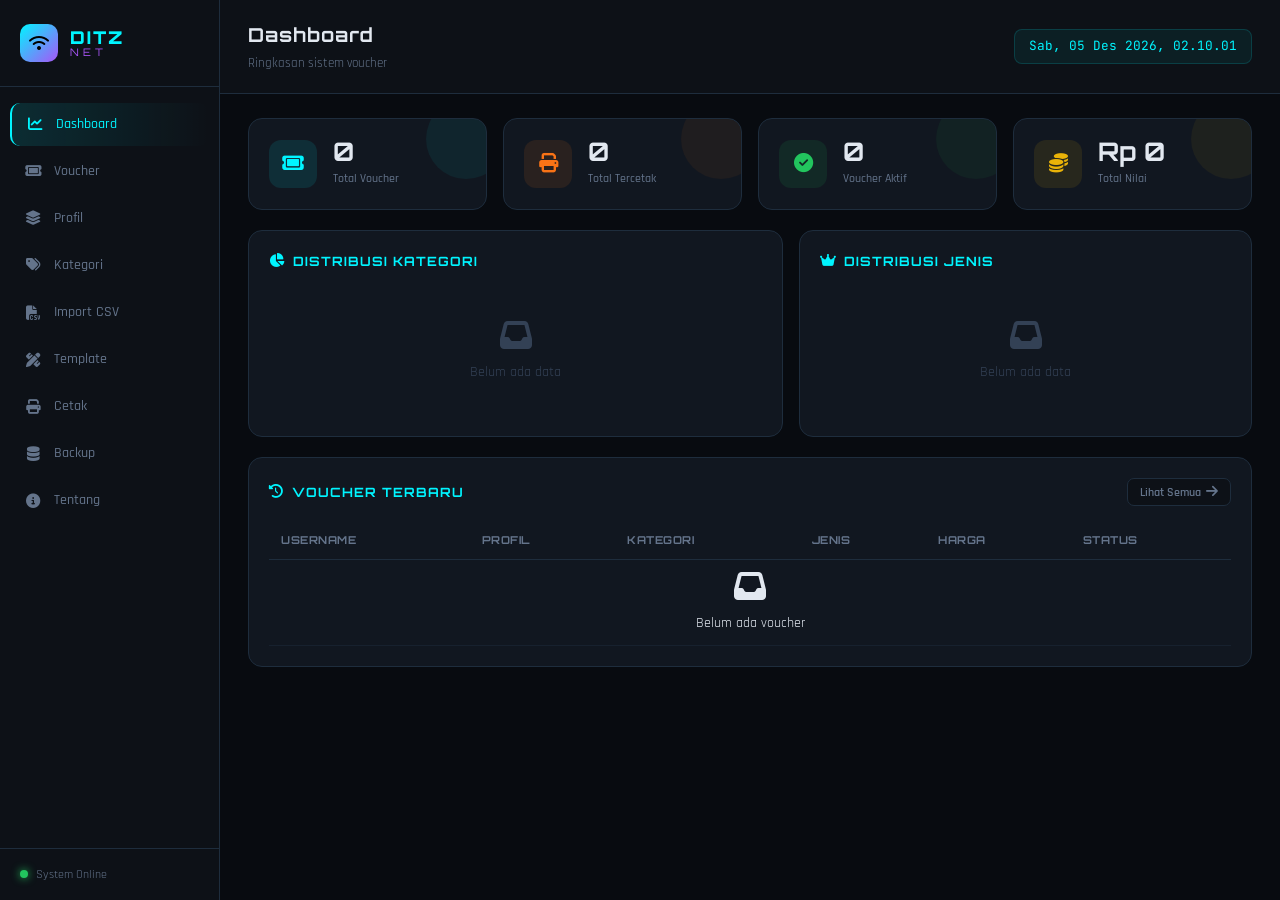
<file: index.html>
<!DOCTYPE html>
<html lang="id">
<head>
  <meta charset="UTF-8" />
  <meta name="viewport" content="width=device-width, initial-scale=1.0"/>
  <title>DITZ NET — Voucher Management</title>
  <link rel="stylesheet" href="https://cdnjs.cloudflare.com/ajax/libs/font-awesome/6.5.0/css/all.min.css"/>
  <link href="https://fonts.googleapis.com/css2?family=Orbitron:wght@400;700;900&family=Rajdhani:wght@300;400;500;600;700&family=JetBrains+Mono:wght@300;400;700&display=swap" rel="stylesheet"/>
  <link rel="stylesheet" href="css/style.css"/>
</head>
<body>

<!-- SIDEBAR (Desktop) -->
<aside class="sidebar" id="sidebar">
  <div class="sidebar-logo">
    <div class="logo-mark"><i class="fa-solid fa-wifi"></i></div>
    <div class="logo-text">
      <span class="logo-main">DITZ</span>
      <span class="logo-sub">NET</span>
    </div>
  </div>
  <nav class="sidebar-nav">
    <a class="nav-item active" data-page="dashboard" onclick="navigate('dashboard')">
      <i class="fa-solid fa-chart-line"></i><span>Dashboard</span>
    </a>
    <a class="nav-item" data-page="vouchers" onclick="navigate('vouchers')">
      <i class="fa-solid fa-ticket"></i><span>Voucher</span>
    </a>
    <a class="nav-item" data-page="profiles" onclick="navigate('profiles')">
      <i class="fa-solid fa-layer-group"></i><span>Profil</span>
    </a>
    <a class="nav-item" data-page="categories" onclick="navigate('categories')">
      <i class="fa-solid fa-tags"></i><span>Kategori</span>
    </a>
    <a class="nav-item" data-page="import" onclick="navigate('import')">
      <i class="fa-solid fa-file-csv"></i><span>Import CSV</span>
    </a>
    <a class="nav-item" data-page="template" onclick="navigate('template')">
      <i class="fa-solid fa-pen-ruler"></i><span>Template</span>
    </a>
    <a class="nav-item" data-page="print" onclick="navigate('print')">
      <i class="fa-solid fa-print"></i><span>Cetak</span>
    </a>
    <a class="nav-item" data-page="backup" onclick="navigate('backup')">
      <i class="fa-solid fa-database"></i><span>Backup</span>
    </a>
    <a class="nav-item" data-page="about" onclick="navigate('about')">
      <i class="fa-solid fa-circle-info"></i><span>Tentang</span>
    </a>
  </nav>
  <div class="sidebar-footer">
    <div class="sys-status"><span class="dot"></span> System Online</div>
  </div>
</aside>

<!-- MAIN CONTENT -->
<main class="main-content" id="mainContent">
  <div class="topbar">
    <div class="topbar-left">
      <h1 class="page-title" id="pageTitle">Dashboard</h1>
      <span class="page-subtitle" id="pageSubtitle">Ringkasan sistem voucher</span>
    </div>
    <div class="topbar-right">
      <div class="datetime" id="datetimeClock"></div>
    </div>
  </div>

  <!-- PAGES -->
  <div id="page-dashboard" class="page active">
    <!-- Stats Row -->
    <div class="stats-grid">
      <div class="stat-card" id="sc-total">
        <div class="stat-icon"><i class="fa-solid fa-ticket"></i></div>
        <div class="stat-info">
          <div class="stat-value" id="stat-total">0</div>
          <div class="stat-label">Total Voucher</div>
        </div>
        <div class="stat-glow"></div>
      </div>
      <div class="stat-card" id="sc-printed">
        <div class="stat-icon"><i class="fa-solid fa-print"></i></div>
        <div class="stat-info">
          <div class="stat-value" id="stat-printed">0</div>
          <div class="stat-label">Total Tercetak</div>
        </div>
        <div class="stat-glow"></div>
      </div>
      <div class="stat-card" id="sc-active">
        <div class="stat-icon"><i class="fa-solid fa-circle-check"></i></div>
        <div class="stat-info">
          <div class="stat-value" id="stat-active">0</div>
          <div class="stat-label">Voucher Aktif</div>
        </div>
        <div class="stat-glow"></div>
      </div>
      <div class="stat-card" id="sc-revenue">
        <div class="stat-icon"><i class="fa-solid fa-coins"></i></div>
        <div class="stat-info">
          <div class="stat-value" id="stat-revenue">Rp 0</div>
          <div class="stat-label">Total Nilai</div>
        </div>
        <div class="stat-glow"></div>
      </div>
    </div>

    <!-- Category Breakdown -->
    <div class="dash-row">
      <div class="panel" style="flex:1.2">
        <div class="panel-head">
          <i class="fa-solid fa-chart-pie"></i> Distribusi Kategori
        </div>
        <div class="category-bars" id="categoryBars">
          <div class="empty-state"><i class="fa-solid fa-inbox"></i><p>Belum ada data</p></div>
        </div>
      </div>
      <div class="panel" style="flex:1">
        <div class="panel-head">
          <i class="fa-solid fa-crown"></i> Distribusi Jenis
        </div>
        <div class="type-pills" id="typePills">
          <div class="empty-state"><i class="fa-solid fa-inbox"></i><p>Belum ada data</p></div>
        </div>
      </div>
    </div>

    <!-- Recent Vouchers -->
    <div class="panel">
      <div class="panel-head">
        <i class="fa-solid fa-clock-rotate-left"></i> Voucher Terbaru
        <button class="btn-sm" onclick="navigate('vouchers')">Lihat Semua <i class="fa-solid fa-arrow-right"></i></button>
      </div>
      <div class="table-wrap">
        <table class="data-table" id="recentTable">
          <thead><tr><th>Username</th><th>Profil</th><th>Kategori</th><th>Jenis</th><th>Harga</th><th>Status</th></tr></thead>
          <tbody id="recentBody"></tbody>
        </table>
      </div>
    </div>
  </div>

  <!-- VOUCHER PAGE -->
  <div id="page-vouchers" class="page">
    <div class="toolbar">
      <div class="search-box">
        <i class="fa-solid fa-magnifying-glass"></i>
        <input type="text" id="voucherSearch" placeholder="Cari voucher..." oninput="filterVouchers()"/>
      </div>
      <div class="filter-group">
        <select id="filterCategory" onchange="filterVouchers()"><option value="">Semua Kategori</option></select>
        <select id="filterType" onchange="filterVouchers()"><option value="">Semua Jenis</option></select>
        <select id="filterStatus" onchange="filterVouchers()">
          <option value="">Semua Status</option>
          <option value="active">Aktif</option>
          <option value="printed">Tercetak</option>
          <option value="used">Digunakan</option>
        </select>
      </div>
      <button class="btn-primary" onclick="openModal('modalAddVoucher')"><i class="fa-solid fa-plus"></i> Tambah Voucher</button>
    </div>
    <div class="panel">
      <div class="table-wrap">
        <table class="data-table">
          <thead><tr><th><input type="checkbox" id="checkAll" onchange="toggleCheckAll()"/></th><th>Username</th><th>Password</th><th>Profil</th><th>Kategori</th><th>Jenis</th><th>Harga</th><th>Limit</th><th>Status</th><th>Aksi</th></tr></thead>
          <tbody id="voucherBody"></tbody>
        </table>
      </div>
      <div class="table-footer">
        <span id="voucherCount">0 voucher</span>
        <div class="bulk-actions" id="bulkActions" style="display:none">
          <button class="btn-danger-sm" onclick="bulkDelete()"><i class="fa-solid fa-trash"></i> Hapus Terpilih</button>
          <button class="btn-sm" onclick="bulkPrint()"><i class="fa-solid fa-print"></i> Cetak Terpilih</button>
        </div>
      </div>
    </div>
  </div>

  <!-- PROFILES PAGE -->
  <div id="page-profiles" class="page">
    <div class="toolbar">
      <h3 style="color:var(--accent-cyan)">Manajemen Profil Voucher</h3>
      <button class="btn-primary" onclick="openModal('modalAddProfile')"><i class="fa-solid fa-plus"></i> Tambah Profil</button>
    </div>
    <div class="card-grid" id="profileGrid"></div>
  </div>

  <!-- CATEGORIES PAGE -->
  <div id="page-categories" class="page">
    <div class="toolbar">
      <h3 style="color:var(--accent-purple)">Manajemen Kategori</h3>
      <button class="btn-primary" onclick="openModal('modalAddCategory')"><i class="fa-solid fa-plus"></i> Tambah Kategori</button>
    </div>
    <div class="card-grid" id="categoryGrid"></div>
  </div>

  <!-- IMPORT CSV PAGE -->
  <div id="page-import" class="page">
    <div class="panel">
      <div class="panel-head"><i class="fa-solid fa-file-csv"></i> Import Voucher dari CSV (Format Mikhmon)</div>
      <div class="import-zone" id="importZone">
        <input type="file" id="csvFile" accept=".csv" style="display:none" onchange="handleCSV(event)"/>
        <div class="import-icon"><i class="fa-solid fa-cloud-arrow-up"></i></div>
        <p class="import-title">Seret & Lepas file CSV di sini</p>
        <p class="import-sub">atau</p>
        <button class="btn-primary" onclick="document.getElementById('csvFile').click()"><i class="fa-solid fa-folder-open"></i> Pilih File</button>
        <p class="import-hint">Format: CSV dari sistem Mikhmon (username, password, profile, comment, dll)</p>
      </div>
    </div>
    <div class="panel" id="csvPreviewPanel" style="display:none">
      <div class="panel-head"><i class="fa-solid fa-eye"></i> Preview Data CSV</div>
      <div class="table-wrap">
        <table class="data-table"><thead id="csvHead"></thead><tbody id="csvBody"></tbody></table>
      </div>
      <div style="margin-top:1rem;display:flex;gap:1rem">
        <button class="btn-primary" onclick="importCSVData()"><i class="fa-solid fa-database"></i> Import ke Sistem</button>
        <button class="btn-ghost" onclick="cancelCSV()"><i class="fa-solid fa-xmark"></i> Batal</button>
      </div>
    </div>
    <div class="panel">
      <div class="panel-head"><i class="fa-solid fa-circle-info"></i> Format CSV Mikhmon</div>
      <div class="info-box">
        <p>Kolom yang dikenali dari format Mikhmon:</p>
        <div class="var-grid">
          <span class="var-tag">username</span><span class="var-tag">password</span><span class="var-tag">profile</span>
          <span class="var-tag">comment</span><span class="var-tag">time-limit</span><span class="var-tag">uptime-limit</span>
          <span class="var-tag">bytes-out</span><span class="var-tag">bytes-in</span><span class="var-tag">limit-uptime</span>
          <span class="var-tag">shared-users</span><span class="var-tag">server</span><span class="var-tag">local-address</span>
        </div>
      </div>
    </div>
  </div>

  <!-- TEMPLATE PAGE -->
  <div id="page-template" class="page">
    <div class="panel">
      <div class="panel-head"><i class="fa-solid fa-pen-ruler"></i> Pengaturan Template Cetak</div>
      <div class="template-tabs">
        <button class="tab-btn active" onclick="switchTemplateTab('code')" id="tabCodeBtn"><i class="fa-solid fa-code"></i> Mode Kode HTML</button>
        <button class="tab-btn" onclick="switchTemplateTab('img')" id="tabImgBtn"><i class="fa-solid fa-image"></i> Mode Gambar</button>
      </div>

      <!-- CODE MODE -->
      <div id="templateCodeMode">
        <div class="template-vars">
          <p style="color:var(--text-muted);margin-bottom:.5rem;font-size:.8rem">Variabel yang tersedia:</p>
          <div class="var-grid">
            <span class="var-tag" onclick="insertVar('{username}')">{username}</span>
            <span class="var-tag" onclick="insertVar('{password}')">{password}</span>
            <span class="var-tag" onclick="insertVar('{profile}')">{profile}</span>
            <span class="var-tag" onclick="insertVar('{comment}')">{comment}</span>
            <span class="var-tag" onclick="insertVar('{time-limit}')">{time-limit}</span>
            <span class="var-tag" onclick="insertVar('{uptime-limit}')">{uptime-limit}</span>
            <span class="var-tag" onclick="insertVar('{price}')">{price}</span>
            <span class="var-tag" onclick="insertVar('{category}')">{category}</span>
            <span class="var-tag" onclick="insertVar('{type}')">{type}</span>
            <span class="var-tag" onclick="insertVar('{server}')">{server}</span>
            <span class="var-tag" onclick="insertVar('{date}')">{date}</span>
            <span class="var-tag" onclick="insertVar('{ssid}')">{ssid}</span>
          </div>
        </div>
        <div class="paper-size-row">
          <label>Ukuran Kertas:</label>
          <select id="paperSize" onchange="updatePaperSize()">
            <option value="A4">A4 (210 x 297 mm)</option>
            <option value="A5">A5 (148 x 210 mm)</option>
            <option value="A6">A6 (105 x 148 mm)</option>
            <option value="custom">Custom</option>
          </select>
          <div id="customSize" style="display:none;gap:.5rem;display:none">
            <input type="number" id="customW" placeholder="Lebar (mm)" style="width:110px" class="input-field"/>
            <input type="number" id="customH" placeholder="Tinggi (mm)" style="width:110px" class="input-field"/>
          </div>
        </div>
        <div style="display:grid;grid-template-columns:1fr 1fr;gap:1rem">
          <div>
            <label class="field-label">Jumlah Kolom per Baris</label>
            <input type="number" id="voucherCols" class="input-field" value="2" min="1" max="6"/>
          </div>
          <div>
            <label class="field-label">Nama SSID / Hotspot</label>
            <input type="text" id="ssidName" class="input-field" placeholder="DITZ NET Hotspot"/>
          </div>
        </div>
        <textarea class="code-editor" id="templateCode" spellcheck="false"></textarea>
        <div class="template-actions">
          <button class="btn-primary" onclick="saveTemplate()"><i class="fa-solid fa-floppy-disk"></i> Simpan Template</button>
          <button class="btn-ghost" onclick="resetTemplate()"><i class="fa-solid fa-rotate-left"></i> Reset Default</button>
          <button class="btn-secondary" onclick="previewTemplate()"><i class="fa-solid fa-eye"></i> Preview</button>
        </div>
      </div>

      <!-- IMAGE MODE -->
      <div id="templateImgMode" style="display:none">
        <div class="enter-editor-wrap">
          <div class="enter-editor-card">
            <div class="ee-icon"><i class="fa-solid fa-pen-ruler"></i></div>
            <div class="ee-info">
              <h3>Template Editor</h3>
              <p>Editor penuh dengan fitur drag, resize, rotate, ubah font, warna, shapes, layer order, dan lainnya — seperti Canva</p>
              <div class="ee-features">
                <span><i class="fa-solid fa-up-down-left-right"></i> Drag & Drop</span>
                <span><i class="fa-solid fa-expand"></i> Resize</span>
                <span><i class="fa-solid fa-rotate"></i> Rotate</span>
                <span><i class="fa-solid fa-font"></i> Typography</span>
                <span><i class="fa-solid fa-palette"></i> Warna</span>
                <span><i class="fa-solid fa-shapes"></i> Shapes</span>
                <span><i class="fa-solid fa-layer-group"></i> Layer</span>
                <span><i class="fa-solid fa-rotate-left"></i> Undo/Redo</span>
              </div>
            </div>
            <button class="btn-enter-editor" onclick="window.location.href='editor.html'">
              <i class="fa-solid fa-arrow-right-to-bracket"></i>
              Masuk ke Editor
            </button>
          </div>
          <div id="imgTemplateSaved" style="display:none" class="panel" style="margin-top:1rem">
            <div class="panel-head"><i class="fa-solid fa-circle-check" style="color:var(--accent-green)"></i> Template Gambar Tersimpan</div>
            <p style="font-size:.84rem;color:var(--text-muted)">Klik "Masuk ke Editor" untuk mengedit ulang template yang sudah ada.</p>
          </div>
        </div>
      </div>
    </div>
  </div>

  <!-- PRINT PAGE -->
  <div id="page-print" class="page">
    <div class="toolbar">
      <h3 style="color:var(--accent-green)">Cetak Voucher</h3>
      <div style="display:flex;gap:.75rem">
        <button class="btn-secondary" onclick="exportPDF()"><i class="fa-solid fa-file-pdf"></i> Export PDF</button>
        <button class="btn-primary" onclick="printVouchers()"><i class="fa-solid fa-print"></i> Print Langsung</button>
      </div>
    </div>
    <div class="panel">
      <div class="panel-head"><i class="fa-solid fa-filter"></i> Filter Voucher yang Dicetak</div>
      <div class="filter-row">
        <select id="printFilterCat" onchange="updatePrintPreview()"><option value="">Semua Kategori</option></select>
        <select id="printFilterType" onchange="updatePrintPreview()"><option value="">Semua Jenis</option></select>
        <select id="printFilterStatus" onchange="updatePrintPreview()">
          <option value="active">Belum Dicetak</option>
          <option value="">Semua</option>
        </select>
        <label style="color:var(--text-muted);font-size:.85rem;display:flex;align-items:center;gap:.5rem">
          <input type="checkbox" id="markPrinted" checked/> Tandai sebagai tercetak setelah print
        </label>
      </div>
    </div>
    <div class="panel">
      <div class="panel-head"><i class="fa-solid fa-eye"></i> Preview Cetak</div>
      <div class="print-preview-area" id="printPreviewArea"></div>
    </div>
  </div>

  <!-- BACKUP PAGE -->
  <div id="page-backup" class="page">
    <div class="panel">
      <div class="panel-head"><i class="fa-solid fa-database"></i> Backup & Restore Data</div>
      <div class="backup-grid">
        <div class="backup-card">
          <div class="backup-icon" style="color:var(--accent-cyan)"><i class="fa-solid fa-download"></i></div>
          <h3>Export Backup</h3>
          <p>Unduh seluruh data sistem dalam format JSON untuk backup lokal</p>
          <button class="btn-primary" onclick="exportBackup()"><i class="fa-solid fa-file-export"></i> Export JSON</button>
        </div>
        <div class="backup-card">
          <div class="backup-icon" style="color:var(--accent-green)"><i class="fa-solid fa-upload"></i></div>
          <h3>Restore Backup</h3>
          <p>Pulihkan data dari file backup JSON yang telah disimpan sebelumnya</p>
          <input type="file" id="restoreFile" accept=".json" style="display:none" onchange="importBackup(event)"/>
          <button class="btn-secondary" onclick="document.getElementById('restoreFile').click()"><i class="fa-solid fa-file-import"></i> Pilih File JSON</button>
        </div>
        <div class="backup-card">
          <div class="backup-icon" style="color:var(--accent-orange)"><i class="fa-solid fa-trash-can"></i></div>
          <h3>Reset Data</h3>
          <p>Hapus semua data dari sistem. Pastikan sudah backup sebelumnya</p>
          <button class="btn-danger" onclick="confirmReset()"><i class="fa-solid fa-triangle-exclamation"></i> Reset Semua</button>
        </div>
      </div>
      <div class="panel-head" style="margin-top:2rem"><i class="fa-solid fa-clock-rotate-left"></i> Riwayat Backup Otomatis</div>
      <div id="backupHistory"><div class="empty-state"><i class="fa-solid fa-inbox"></i><p>Belum ada riwayat backup</p></div></div>
    </div>
  </div>

  <!-- ABOUT PAGE -->
  <div id="page-about" class="page">
    <div class="about-hero">
      <div class="about-logo-big">
        <i class="fa-solid fa-wifi"></i>
      </div>
      <h1 class="about-title">DITZ NET</h1>
      <p class="about-tagline">Voucher WiFi Management System</p>
    </div>
    <div class="about-grid">
      <div class="panel">
        <div class="panel-head"><i class="fa-solid fa-circle-info"></i> Tentang Aplikasi</div>
        <div class="about-content">
          <p>DITZ NET adalah sistem manajemen voucher WiFi berbasis web yang ringan dan efisien. Dirancang untuk memudahkan pengelolaan, monitoring, dan pencetakan voucher hotspot secara lokal tanpa ketergantungan pada server eksternal.</p>
          <p>Semua data tersimpan secara lokal menggunakan Local Storage sehingga cepat, aman, dan dapat diakses kapan saja tanpa koneksi internet.</p>
          <div class="feature-list">
            <div class="feature-item"><i class="fa-solid fa-check" style="color:var(--accent-green)"></i> Monitoring voucher real-time</div>
            <div class="feature-item"><i class="fa-solid fa-check" style="color:var(--accent-green)"></i> Import CSV format Mikhmon</div>
            <div class="feature-item"><i class="fa-solid fa-check" style="color:var(--accent-green)"></i> Template cetak kustom</div>
            <div class="feature-item"><i class="fa-solid fa-check" style="color:var(--accent-green)"></i> Export PDF & Print langsung</div>
            <div class="feature-item"><i class="fa-solid fa-check" style="color:var(--accent-green)"></i> Backup & Restore JSON</div>
            <div class="feature-item"><i class="fa-solid fa-check" style="color:var(--accent-green)"></i> Responsive — Desktop & Mobile</div>
          </div>
        </div>
      </div>
      <div class="panel">
        <div class="panel-head"><i class="fa-solid fa-code"></i> Developer</div>
        <div class="dev-card">
          <div class="dev-avatar"><i class="fa-solid fa-user-tie"></i></div>
          <div class="dev-info">
            <h3>DITZ NET TECHNOLOGY</h3>
            <p>System Developer & Network Solutions</p>
            <div class="dev-tags">
              <span class="dev-tag">WiFi Management</span>
              <span class="dev-tag">Hotspot Solutions</span>
              <span class="dev-tag">Network Tech</span>
            </div>
          </div>
        </div>
        <div style="margin-top:1.5rem">
          <div class="info-row"><i class="fa-solid fa-code-branch"></i><span>Versi 1.0.0</span></div>
          <div class="info-row"><i class="fa-solid fa-database"></i><span>Storage: Browser Local Storage</span></div>
          <div class="info-row"><i class="fa-solid fa-shield-halved"></i><span>Offline-first, data lokal</span></div>
        </div>
      </div>
    </div>
  </div>
</main>

<!-- BOTTOM NAV (Mobile) -->
<nav class="bottom-nav" id="bottomNav">
  <a class="bnav-item active" data-page="dashboard" onclick="navigate('dashboard')"><i class="fa-solid fa-chart-line"></i><span>Dashboard</span></a>
  <a class="bnav-item" data-page="vouchers" onclick="navigate('vouchers')"><i class="fa-solid fa-ticket"></i><span>Voucher</span></a>
  <a class="bnav-item" data-page="import" onclick="navigate('import')"><i class="fa-solid fa-file-csv"></i><span>Import</span></a>
  <a class="bnav-item" data-page="print" onclick="navigate('print')"><i class="fa-solid fa-print"></i><span>Cetak</span></a>
  <a class="bnav-item" data-page="more" onclick="toggleMobileMenu()"><i class="fa-solid fa-ellipsis"></i><span>Lainnya</span></a>
</nav>

<!-- Mobile More Menu -->
<div class="mobile-more-menu" id="mobileMoreMenu" style="display:none">
  <div class="mmenu-backdrop" onclick="toggleMobileMenu()"></div>
  <div class="mmenu-sheet">
    <div class="mmenu-handle"></div>
    <div class="mmenu-label">Menu Lainnya</div>
    <div class="mmenu-grid">
      <a class="mmenu-item" onclick="navigate('profiles');toggleMobileMenu()">
        <div class="mmenu-item-icon"><i class="fa-solid fa-layer-group"></i></div>
        <span>Profil</span>
      </a>
      <a class="mmenu-item" onclick="navigate('categories');toggleMobileMenu()">
        <div class="mmenu-item-icon"><i class="fa-solid fa-tags"></i></div>
        <span>Kategori</span>
      </a>
      <a class="mmenu-item" onclick="navigate('template');toggleMobileMenu()">
        <div class="mmenu-item-icon"><i class="fa-solid fa-pen-ruler"></i></div>
        <span>Template</span>
      </a>
      <a class="mmenu-item" onclick="navigate('backup');toggleMobileMenu()">
        <div class="mmenu-item-icon"><i class="fa-solid fa-database"></i></div>
        <span>Backup</span>
      </a>
      <a class="mmenu-item" onclick="navigate('about');toggleMobileMenu()">
        <div class="mmenu-item-icon"><i class="fa-solid fa-circle-info"></i></div>
        <span>Tentang</span>
      </a>
    </div>
  </div>
</div>

<!-- MODALS -->
<!-- Add Voucher -->
<div class="modal-overlay" id="modalAddVoucher" style="display:none">
  <div class="modal">
    <div class="modal-head"><i class="fa-solid fa-ticket"></i> Tambah Voucher<button class="modal-close" onclick="closeModal('modalAddVoucher')"><i class="fa-solid fa-xmark"></i></button></div>
    <div class="modal-body">
      <div class="form-grid">
        <div class="form-group"><label class="field-label">Username *</label><input id="v_username" class="input-field" placeholder="user001"/></div>
        <div class="form-group"><label class="field-label">Password *</label><input id="v_password" class="input-field" placeholder="pass001"/></div>
        <div class="form-group"><label class="field-label">Profil *</label><select id="v_profile" class="input-field"><option value="">-- Pilih Profil --</option></select></div>
        <div class="form-group"><label class="field-label">Kategori *</label><select id="v_category" class="input-field"><option value="">-- Pilih Kategori --</option></select></div>
        <div class="form-group"><label class="field-label">Jenis *</label><select id="v_type" class="input-field"><option value="">-- Pilih Jenis --</option></select></div>
        <div class="form-group"><label class="field-label">Harga (Rp)</label><input id="v_price" type="number" class="input-field" placeholder="5000"/></div>
        <div class="form-group"><label class="field-label">Time Limit</label><input id="v_timelimit" class="input-field" placeholder="1h / 1d / 30m"/></div>
        <div class="form-group"><label class="field-label">Uptime Limit</label><input id="v_uptimelimit" class="input-field" placeholder="1h / unlimited"/></div>
        <div class="form-group"><label class="field-label">Shared Users</label><input id="v_shared" type="number" class="input-field" value="1" min="1"/></div>
        <div class="form-group"><label class="field-label">Server</label><input id="v_server" class="input-field" placeholder="hotspot1"/></div>
        <div class="form-group full"><label class="field-label">Komentar</label><input id="v_comment" class="input-field" placeholder="Keterangan tambahan"/></div>
      </div>
    </div>
    <div class="modal-foot">
      <button class="btn-ghost" onclick="closeModal('modalAddVoucher')">Batal</button>
      <button class="btn-primary" onclick="saveVoucher()"><i class="fa-solid fa-floppy-disk"></i> Simpan</button>
    </div>
  </div>
</div>

<!-- Add Profile -->
<div class="modal-overlay" id="modalAddProfile" style="display:none">
  <div class="modal">
    <div class="modal-head"><i class="fa-solid fa-layer-group"></i> Tambah Profil<button class="modal-close" onclick="closeModal('modalAddProfile')"><i class="fa-solid fa-xmark"></i></button></div>
    <div class="modal-body">
      <div class="form-group"><label class="field-label">Nama Profil *</label><input id="p_name" class="input-field" placeholder="1Mbps-1Jam"/></div>
      <div class="form-group"><label class="field-label">Deskripsi</label><input id="p_desc" class="input-field" placeholder="Keterangan singkat profil ini"/></div>
      <div class="form-grid">
        <div class="form-group"><label class="field-label">Rate Upload</label><input id="p_upload" class="input-field" placeholder="1M"/></div>
        <div class="form-group"><label class="field-label">Rate Download</label><input id="p_download" class="input-field" placeholder="2M"/></div>
        <div class="form-group"><label class="field-label">Durasi (Time Limit)</label><input id="p_timelimit" class="input-field" placeholder="1h / 1d / 30m"/></div>
        <div class="form-group"><label class="field-label">Uptime Limit</label><input id="p_uptimelimit" class="input-field" placeholder="1h / unlimited"/></div>
      </div>
      <div class="form-group"><label class="field-label">Harga Default (Rp)</label><input id="p_price" type="number" class="input-field" placeholder="5000"/></div>
      <div class="form-group"><label class="field-label">Shared Users</label><input id="p_shared" type="number" class="input-field" placeholder="1" value="1" min="1"/></div>
      <div class="form-group"><label class="field-label">Warna Label</label><input type="color" id="p_color" value="#00f5ff" class="input-color"/></div>
    </div>
    <div class="modal-foot">
      <button class="btn-ghost" onclick="closeModal('modalAddProfile')">Batal</button>
      <button class="btn-primary" onclick="saveProfile()"><i class="fa-solid fa-floppy-disk"></i> Simpan</button>
    </div>
  </div>
</div>

<!-- Add Category -->
<div class="modal-overlay" id="modalAddCategory" style="display:none">
  <div class="modal">
    <div class="modal-head"><i class="fa-solid fa-tags"></i> Tambah Kategori<button class="modal-close" onclick="closeModal('modalAddCategory')"><i class="fa-solid fa-xmark"></i></button></div>
    <div class="modal-body">
      <div class="form-group"><label class="field-label">Nama Kategori *</label><input id="c_name" class="input-field" placeholder="Reguler / VIP / VVIP"/></div>
      <div class="form-group"><label class="field-label">Deskripsi</label><input id="c_desc" class="input-field" placeholder="Keterangan kategori"/></div>
      <div class="form-group"><label class="field-label">Icon (Font Awesome class)</label><input id="c_icon" class="input-field" placeholder="fa-star / fa-crown / fa-gem"/></div>
      <div class="form-group"><label class="field-label">Warna</label><input type="color" id="c_color" value="#a855f7" class="input-color"/></div>
    </div>
    <div class="modal-foot">
      <button class="btn-ghost" onclick="closeModal('modalAddCategory')">Batal</button>
      <button class="btn-primary" onclick="saveCategory()"><i class="fa-solid fa-floppy-disk"></i> Simpan</button>
    </div>
  </div>
</div>

<!-- Template Preview -->
<div class="modal-overlay" id="modalTemplatePreview" style="display:none">
  <div class="modal modal-lg">
    <div class="modal-head"><i class="fa-solid fa-eye"></i> Preview Template<button class="modal-close" onclick="closeModal('modalTemplatePreview')"><i class="fa-solid fa-xmark"></i></button></div>
    <div class="modal-body" id="templatePreviewContent" style="background:#fff;border-radius:8px;min-height:200px"></div>
    <div class="modal-foot"><button class="btn-ghost" onclick="closeModal('modalTemplatePreview')">Tutup</button></div>
  </div>
</div>

<!-- Notification Toast -->
<div class="toast-container" id="toastContainer"></div>

<!-- Edit Voucher Modal -->
<div class="modal-overlay" id="modalEditVoucher" style="display:none">
  <div class="modal">
    <div class="modal-head"><i class="fa-solid fa-pen"></i> Edit Voucher<button class="modal-close" onclick="closeModal('modalEditVoucher')"><i class="fa-solid fa-xmark"></i></button></div>
    <div class="modal-body">
      <input type="hidden" id="ev_id"/>
      <div class="form-grid">
        <div class="form-group"><label class="field-label">Username</label><input id="ev_username" class="input-field"/></div>
        <div class="form-group"><label class="field-label">Password</label><input id="ev_password" class="input-field"/></div>
        <div class="form-group"><label class="field-label">Profil</label><select id="ev_profile" class="input-field"></select></div>
        <div class="form-group"><label class="field-label">Kategori</label><select id="ev_category" class="input-field"></select></div>
        <div class="form-group"><label class="field-label">Jenis</label><select id="ev_type" class="input-field"></select></div>
        <div class="form-group"><label class="field-label">Harga (Rp)</label><input id="ev_price" type="number" class="input-field"/></div>
        <div class="form-group"><label class="field-label">Time Limit</label><input id="ev_timelimit" class="input-field"/></div>
        <div class="form-group"><label class="field-label">Uptime Limit</label><input id="ev_uptimelimit" class="input-field"/></div>
        <div class="form-group"><label class="field-label">Shared Users</label><input id="ev_shared" type="number" class="input-field" value="1"/></div>
        <div class="form-group"><label class="field-label">Server</label><input id="ev_server" class="input-field"/></div>
        <div class="form-group full"><label class="field-label">Komentar</label><input id="ev_comment" class="input-field"/></div>
        <div class="form-group full"><label class="field-label">Status</label>
          <select id="ev_status" class="input-field">
            <option value="active">Aktif</option>
            <option value="printed">Tercetak</option>
            <option value="used">Digunakan</option>
          </select>
        </div>
      </div>
    </div>
    <div class="modal-foot">
      <button class="btn-ghost" onclick="closeModal('modalEditVoucher')">Batal</button>
      <button class="btn-primary" onclick="updateVoucher()"><i class="fa-solid fa-floppy-disk"></i> Update</button>
    </div>
  </div>
</div>

<script src="js/app.js"></script>
</body>
</html>
</file>
<file: css/style.css>
/* ─── DITZ NET — CSS ─── */
@import url('https://fonts.googleapis.com/css2?family=Orbitron:wght@400;700;900&family=Rajdhani:wght@300;400;500;600;700&family=JetBrains+Mono:wght@300;400;700&display=swap');

:root {
  --bg-base: #080b10;
  --bg-panel: #0d1117;
  --bg-card: #111720;
  --bg-hover: #161e2a;
  --border: #1e2d3d;
  --border-bright: #2a3f54;
  --accent-cyan: #00f5ff;
  --accent-purple: #a855f7;
  --accent-orange: #f97316;
  --accent-green: #22c55e;
  --accent-pink: #ec4899;
  --accent-yellow: #eab308;
  --text-primary: #e2e8f0;
  --text-muted: #64748b;
  --text-dim: #334155;
  --sidebar-w: 220px;
  --bnav-h: 64px;
  --font-display: 'Orbitron', sans-serif;
  --font-body: 'Rajdhani', sans-serif;
  --font-mono: 'JetBrains Mono', monospace;
}

*, *::before, *::after { box-sizing: border-box; margin: 0; padding: 0; }

html { scroll-behavior: smooth; }

body {
  background: var(--bg-base);
  color: var(--text-primary);
  font-family: var(--font-body);
  font-size: 15px;
  line-height: 1.6;
  min-height: 100vh;
  overflow-x: hidden;
}

/* Scrollbar */
::-webkit-scrollbar { width: 5px; height: 5px; }
::-webkit-scrollbar-track { background: var(--bg-base); }
::-webkit-scrollbar-thumb { background: var(--border-bright); border-radius: 10px; }

/* ─── SIDEBAR ─── */
.sidebar {
  position: fixed;
  top: 0; left: 0;
  width: var(--sidebar-w);
  height: 100vh;
  background: var(--bg-panel);
  border-right: 1px solid var(--border);
  display: flex;
  flex-direction: column;
  z-index: 100;
  transition: transform .3s ease;
}

.sidebar-logo {
  display: flex;
  align-items: center;
  gap: 12px;
  padding: 24px 20px;
  border-bottom: 1px solid var(--border);
}

.logo-mark {
  width: 38px; height: 38px;
  background: linear-gradient(135deg, var(--accent-cyan), var(--accent-purple));
  border-radius: 10px;
  display: flex; align-items: center; justify-content: center;
  font-size: 1rem;
  color: #000;
  flex-shrink: 0;
}

.logo-text { display: flex; flex-direction: column; line-height: 1; }
.logo-main { font-family: var(--font-display); font-size: 1.1rem; font-weight: 900; color: var(--accent-cyan); letter-spacing: 2px; }
.logo-sub { font-family: var(--font-display); font-size: .65rem; font-weight: 400; color: var(--accent-purple); letter-spacing: 4px; }

.sidebar-nav {
  flex: 1;
  padding: 16px 10px;
  display: flex;
  flex-direction: column;
  gap: 4px;
  overflow-y: auto;
}

.nav-item {
  display: flex;
  align-items: center;
  gap: 12px;
  padding: 10px 14px;
  border-radius: 10px;
  color: var(--text-muted);
  cursor: pointer;
  transition: all .2s;
  font-size: .9rem;
  font-weight: 500;
  text-decoration: none;
  position: relative;
}

.nav-item:hover {
  background: var(--bg-hover);
  color: var(--text-primary);
}

.nav-item.active {
  background: linear-gradient(90deg, rgba(0,245,255,.12), transparent);
  color: var(--accent-cyan);
  border-left: 2px solid var(--accent-cyan);
}

.nav-item i { width: 18px; text-align: center; font-size: .9rem; }

.sidebar-footer {
  padding: 16px 20px;
  border-top: 1px solid var(--border);
}

.sys-status {
  display: flex;
  align-items: center;
  gap: 8px;
  font-size: .75rem;
  color: var(--text-muted);
}

.dot {
  width: 8px; height: 8px;
  background: var(--accent-green);
  border-radius: 50%;
  box-shadow: 0 0 8px var(--accent-green);
  animation: pulse 2s infinite;
}

@keyframes pulse {
  0%,100% { opacity: 1; } 50% { opacity: .4; }
}

/* ─── MAIN CONTENT ─── */
.main-content {
  margin-left: var(--sidebar-w);
  padding: 0 0 24px 0;
  min-height: 100vh;
}

.topbar {
  display: flex;
  align-items: center;
  justify-content: space-between;
  padding: 20px 28px;
  border-bottom: 1px solid var(--border);
  background: var(--bg-panel);
  position: sticky;
  top: 0;
  z-index: 50;
}

.page-title {
  font-family: var(--font-display);
  font-size: 1.2rem;
  font-weight: 700;
  color: var(--text-primary);
  letter-spacing: 1px;
}

.page-subtitle {
  font-size: .8rem;
  color: var(--text-muted);
  display: block;
  margin-top: 2px;
}

.datetime {
  font-family: var(--font-mono);
  font-size: .8rem;
  color: var(--accent-cyan);
  background: rgba(0,245,255,.06);
  padding: 6px 14px;
  border-radius: 8px;
  border: 1px solid rgba(0,245,255,.15);
}

/* ─── PAGES ─── */
.page { display: none; padding: 24px 28px; animation: fadeIn .3s ease; }
.page.active { display: block; }

@keyframes fadeIn { from { opacity:0; transform:translateY(8px); } to { opacity:1; transform:none; } }

/* ─── STATS GRID ─── */
.stats-grid {
  display: grid;
  grid-template-columns: repeat(4, 1fr);
  gap: 16px;
  margin-bottom: 20px;
}

.stat-card {
  background: var(--bg-card);
  border: 1px solid var(--border);
  border-radius: 14px;
  padding: 20px;
  display: flex;
  align-items: center;
  gap: 16px;
  position: relative;
  overflow: hidden;
  transition: border-color .2s, transform .2s;
}

.stat-card:hover { border-color: var(--border-bright); transform: translateY(-2px); }

.stat-card:nth-child(1) .stat-icon { color: var(--accent-cyan); background: rgba(0,245,255,.1); }
.stat-card:nth-child(2) .stat-icon { color: var(--accent-orange); background: rgba(249,115,22,.1); }
.stat-card:nth-child(3) .stat-icon { color: var(--accent-green); background: rgba(34,197,94,.1); }
.stat-card:nth-child(4) .stat-icon { color: var(--accent-yellow); background: rgba(234,179,8,.1); }

.stat-icon {
  width: 48px; height: 48px;
  border-radius: 12px;
  display: flex; align-items: center; justify-content: center;
  font-size: 1.2rem;
  flex-shrink: 0;
}

.stat-value {
  font-family: var(--font-display);
  font-size: 1.6rem;
  font-weight: 700;
  color: var(--text-primary);
  line-height: 1;
}

.stat-label {
  font-size: .78rem;
  color: var(--text-muted);
  margin-top: 4px;
  font-weight: 500;
}

.stat-glow {
  position: absolute;
  top: -20px; right: -20px;
  width: 80px; height: 80px;
  border-radius: 50%;
  opacity: .06;
}

.stat-card:nth-child(1) .stat-glow { background: var(--accent-cyan); }
.stat-card:nth-child(2) .stat-glow { background: var(--accent-orange); }
.stat-card:nth-child(3) .stat-glow { background: var(--accent-green); }
.stat-card:nth-child(4) .stat-glow { background: var(--accent-yellow); }

/* ─── PANELS ─── */
.panel {
  background: var(--bg-card);
  border: 1px solid var(--border);
  border-radius: 14px;
  padding: 20px;
  margin-bottom: 20px;
}

.panel-head {
  font-family: var(--font-display);
  font-size: .8rem;
  font-weight: 700;
  color: var(--accent-cyan);
  letter-spacing: 1px;
  text-transform: uppercase;
  margin-bottom: 16px;
  display: flex;
  align-items: center;
  gap: 8px;
}

.panel-head i { font-size: .85rem; }

.dash-row {
  display: flex;
  gap: 16px;
  margin-bottom: 0;
}

.dash-row .panel { margin-bottom: 20px; }

/* ─── CATEGORY BARS ─── */
.category-bars { display: flex; flex-direction: column; gap: 10px; }

.cat-bar-item { }

.cat-bar-top {
  display: flex;
  justify-content: space-between;
  font-size: .82rem;
  margin-bottom: 5px;
  color: var(--text-primary);
  font-weight: 500;
}

.cat-bar-track {
  height: 6px;
  background: var(--border);
  border-radius: 10px;
  overflow: hidden;
}

.cat-bar-fill {
  height: 100%;
  border-radius: 10px;
  transition: width .6s ease;
}

/* ─── TYPE PILLS ─── */
.type-pills { display: flex; flex-direction: column; gap: 10px; }

.type-pill {
  display: flex;
  align-items: center;
  justify-content: space-between;
  padding: 10px 14px;
  background: var(--bg-panel);
  border-radius: 10px;
  border: 1px solid var(--border);
  font-size: .85rem;
}

.type-pill-left { display: flex; align-items: center; gap: 8px; }
.type-pill-count { font-family: var(--font-mono); font-weight: 700; color: var(--accent-cyan); }

/* ─── TABLES ─── */
.table-wrap { overflow-x: auto; }

.data-table {
  width: 100%;
  border-collapse: collapse;
  font-size: .85rem;
}

.data-table th {
  text-align: left;
  padding: 10px 12px;
  font-family: var(--font-display);
  font-size: .68rem;
  font-weight: 700;
  color: var(--text-muted);
  letter-spacing: .5px;
  text-transform: uppercase;
  border-bottom: 1px solid var(--border);
  white-space: nowrap;
}

.data-table td {
  padding: 10px 12px;
  border-bottom: 1px solid rgba(30,45,61,.5);
  color: var(--text-primary);
  vertical-align: middle;
}

.data-table tr:hover td { background: var(--bg-hover); }

.badge {
  padding: 3px 10px;
  border-radius: 20px;
  font-size: .72rem;
  font-weight: 600;
  font-family: var(--font-mono);
}

.badge-active { background: rgba(34,197,94,.15); color: var(--accent-green); border: 1px solid rgba(34,197,94,.3); }
.badge-printed { background: rgba(0,245,255,.12); color: var(--accent-cyan); border: 1px solid rgba(0,245,255,.25); }
.badge-used { background: rgba(100,116,139,.15); color: var(--text-muted); border: 1px solid rgba(100,116,139,.2); }

/* ─── BUTTONS ─── */
.btn-primary {
  background: linear-gradient(135deg, var(--accent-cyan), #0891b2);
  color: #000;
  border: none;
  padding: 9px 18px;
  border-radius: 9px;
  font-family: var(--font-body);
  font-size: .85rem;
  font-weight: 700;
  cursor: pointer;
  display: inline-flex;
  align-items: center;
  gap: 7px;
  transition: all .2s;
  white-space: nowrap;
}

.btn-primary:hover { transform: translateY(-1px); box-shadow: 0 4px 16px rgba(0,245,255,.3); }

.btn-secondary {
  background: rgba(168,85,247,.15);
  color: var(--accent-purple);
  border: 1px solid rgba(168,85,247,.3);
  padding: 9px 18px;
  border-radius: 9px;
  font-family: var(--font-body);
  font-size: .85rem;
  font-weight: 600;
  cursor: pointer;
  display: inline-flex;
  align-items: center;
  gap: 7px;
  transition: all .2s;
  white-space: nowrap;
}

.btn-secondary:hover { background: rgba(168,85,247,.25); }

.btn-ghost {
  background: transparent;
  color: var(--text-muted);
  border: 1px solid var(--border);
  padding: 9px 18px;
  border-radius: 9px;
  font-family: var(--font-body);
  font-size: .85rem;
  font-weight: 600;
  cursor: pointer;
  display: inline-flex;
  align-items: center;
  gap: 7px;
  transition: all .2s;
}

.btn-ghost:hover { border-color: var(--border-bright); color: var(--text-primary); }

.btn-danger {
  background: rgba(239,68,68,.15);
  color: #ef4444;
  border: 1px solid rgba(239,68,68,.3);
  padding: 9px 18px;
  border-radius: 9px;
  font-family: var(--font-body);
  font-size: .85rem;
  font-weight: 600;
  cursor: pointer;
  display: inline-flex;
  align-items: center;
  gap: 7px;
  transition: all .2s;
}

.btn-danger:hover { background: rgba(239,68,68,.25); }

.btn-sm {
  background: var(--bg-panel);
  color: var(--text-muted);
  border: 1px solid var(--border);
  padding: 5px 12px;
  border-radius: 7px;
  font-family: var(--font-body);
  font-size: .78rem;
  font-weight: 600;
  cursor: pointer;
  display: inline-flex;
  align-items: center;
  gap: 5px;
  transition: all .2s;
  margin-left: auto;
}

.btn-sm:hover { border-color: var(--accent-cyan); color: var(--accent-cyan); }

.btn-danger-sm {
  background: rgba(239,68,68,.12);
  color: #ef4444;
  border: 1px solid rgba(239,68,68,.25);
  padding: 5px 12px;
  border-radius: 7px;
  font-size: .78rem;
  font-weight: 600;
  cursor: pointer;
  display: inline-flex;
  align-items: center;
  gap: 5px;
  transition: all .2s;
  font-family: var(--font-body);
}

.btn-icon {
  background: transparent;
  border: 1px solid var(--border);
  color: var(--text-muted);
  width: 30px; height: 30px;
  border-radius: 7px;
  display: inline-flex; align-items: center; justify-content: center;
  cursor: pointer;
  font-size: .8rem;
  transition: all .2s;
}

.btn-icon:hover { border-color: var(--accent-cyan); color: var(--accent-cyan); }
.btn-icon.danger:hover { border-color: #ef4444; color: #ef4444; }

/* ─── TOOLBAR ─── */
.toolbar {
  display: flex;
  align-items: center;
  gap: 12px;
  margin-bottom: 16px;
  flex-wrap: wrap;
}

.search-box {
  display: flex;
  align-items: center;
  gap: 8px;
  background: var(--bg-card);
  border: 1px solid var(--border);
  border-radius: 9px;
  padding: 8px 14px;
  flex: 1;
  min-width: 200px;
}

.search-box i { color: var(--text-muted); }
.search-box input {
  background: none;
  border: none;
  color: var(--text-primary);
  font-family: var(--font-body);
  font-size: .88rem;
  width: 100%;
  outline: none;
}

.search-box input::placeholder { color: var(--text-dim); }

.filter-group { display: flex; gap: 8px; flex-wrap: wrap; }

.filter-group select {
  appearance: none;
  -webkit-appearance: none;
  background: var(--bg-card);
  background-image: url("data:image/svg+xml,%3Csvg xmlns='http://www.w3.org/2000/svg' width='12' height='12' viewBox='0 0 24 24' fill='none' stroke='%2364748b' stroke-width='2.5'%3E%3Cpolyline points='6 9 12 15 18 9'/%3E%3C/svg%3E");
  background-repeat: no-repeat;
  background-position: right 10px center;
  border: 1px solid var(--border);
  color: var(--text-primary);
  padding: 8px 32px 8px 14px;
  border-radius: 9px;
  font-family: var(--font-body);
  font-size: .85rem;
  font-weight: 500;
  cursor: pointer;
  outline: none;
  transition: border-color .2s, background .2s;
  min-width: 130px;
}

.filter-group select:hover {
  border-color: var(--border-bright);
  background-color: var(--bg-hover);
}

.filter-group select:focus {
  border-color: var(--accent-cyan);
  box-shadow: 0 0 0 2px rgba(0,245,255,.08);
}

.filter-group select option {
  background: var(--bg-card);
  color: var(--text-primary);
}

.filter-row { display: flex; gap: 12px; flex-wrap: wrap; align-items: center; margin-bottom: 16px; }
.filter-row select {
  appearance: none;
  -webkit-appearance: none;
  background: var(--bg-card);
  background-image: url("data:image/svg+xml,%3Csvg xmlns='http://www.w3.org/2000/svg' width='12' height='12' viewBox='0 0 24 24' fill='none' stroke='%2364748b' stroke-width='2.5'%3E%3Cpolyline points='6 9 12 15 18 9'/%3E%3C/svg%3E");
  background-repeat: no-repeat;
  background-position: right 10px center;
  border: 1px solid var(--border);
  color: var(--text-primary);
  padding: 7px 30px 7px 12px;
  border-radius: 8px;
  font-family: var(--font-body);
  font-size: .85rem;
  cursor: pointer;
  outline: none;
  transition: border-color .2s;
}

.table-footer {
  display: flex;
  align-items: center;
  justify-content: space-between;
  margin-top: 12px;
  padding-top: 12px;
  border-top: 1px solid var(--border);
  font-size: .8rem;
  color: var(--text-muted);
}

/* ─── FORMS & INPUTS ─── */
.input-field {
  width: 100%;
  background: var(--bg-panel);
  border: 1px solid var(--border);
  border-radius: 9px;
  padding: 9px 14px;
  color: var(--text-primary);
  font-family: var(--font-body);
  font-size: .88rem;
  transition: border-color .2s;
  outline: none;
}

.input-field:focus { border-color: var(--accent-cyan); }
.input-field option { background: var(--bg-panel); }

.input-field-sm {
  background: var(--bg-panel);
  border: 1px solid var(--border);
  border-radius: 7px;
  padding: 5px 10px;
  color: var(--text-primary);
  font-family: var(--font-body);
  font-size: .82rem;
  outline: none;
}

.input-color {
  width: 48px; height: 38px;
  border: 1px solid var(--border);
  border-radius: 9px;
  padding: 4px;
  background: var(--bg-panel);
  cursor: pointer;
}

.field-label {
  display: block;
  font-size: .78rem;
  font-weight: 600;
  color: var(--text-muted);
  margin-bottom: 6px;
  text-transform: uppercase;
  letter-spacing: .3px;
}

.form-group { margin-bottom: 14px; }
.form-group.full { grid-column: 1 / -1; }

.form-grid { display: grid; grid-template-columns: 1fr 1fr; gap: 0 16px; }

/* ─── CARD GRID ─── */
.card-grid {
  display: grid;
  grid-template-columns: repeat(auto-fill, minmax(260px, 1fr));
  gap: 16px;
}

.profile-card, .category-card {
  background: var(--bg-card);
  border: 1px solid var(--border);
  border-radius: 14px;
  padding: 18px;
  transition: all .2s;
  position: relative;
  overflow: hidden;
}

.profile-card:hover, .category-card:hover {
  border-color: var(--border-bright);
  transform: translateY(-2px);
}

.card-color-bar {
  position: absolute;
  top: 0; left: 0; right: 0;
  height: 3px;
}

.card-head {
  display: flex;
  align-items: flex-start;
  justify-content: space-between;
  margin-bottom: 12px;
  margin-top: 6px;
}

.card-title { font-weight: 700; font-size: 1rem; color: var(--text-primary); }
.card-desc { font-size: .82rem; color: var(--text-muted); margin-top: 3px; }

.card-meta { display: flex; gap: 8px; margin-top: 12px; flex-wrap: wrap; }

.meta-chip {
  font-size: .72rem;
  padding: 3px 9px;
  border-radius: 6px;
  background: var(--bg-panel);
  border: 1px solid var(--border);
  color: var(--text-muted);
  font-family: var(--font-mono);
}

.card-actions { display: flex; gap: 6px; }

/* ─── IMPORT ZONE ─── */
.import-zone {
  border: 2px dashed var(--border-bright);
  border-radius: 16px;
  padding: 48px 24px;
  text-align: center;
  transition: all .2s;
  cursor: pointer;
}

.import-zone:hover { border-color: var(--accent-cyan); background: rgba(0,245,255,.02); }

.import-icon { font-size: 2.5rem; color: var(--accent-cyan); margin-bottom: 12px; }
.import-title { font-size: 1.1rem; font-weight: 600; color: var(--text-primary); margin-bottom: 4px; }
.import-sub { color: var(--text-muted); margin: 8px 0; }
.import-hint { font-size: .78rem; color: var(--text-dim); margin-top: 12px; }

/* ─── TEMPLATE ─── */
.template-tabs { display: flex; gap: 8px; margin-bottom: 20px; }

.tab-btn {
  padding: 8px 16px;
  border-radius: 9px;
  border: 1px solid var(--border);
  background: transparent;
  color: var(--text-muted);
  font-family: var(--font-body);
  font-size: .85rem;
  font-weight: 600;
  cursor: pointer;
  display: inline-flex;
  align-items: center;
  gap: 7px;
  transition: all .2s;
}

.tab-btn.active { background: rgba(0,245,255,.1); border-color: var(--accent-cyan); color: var(--accent-cyan); }

.template-vars { margin-bottom: 16px; }

.var-grid { display: flex; flex-wrap: wrap; gap: 6px; margin-top: 6px; }

.var-tag {
  font-family: var(--font-mono);
  font-size: .75rem;
  padding: 3px 10px;
  background: rgba(168,85,247,.12);
  border: 1px solid rgba(168,85,247,.25);
  color: var(--accent-purple);
  border-radius: 6px;
  cursor: pointer;
  transition: all .2s;
  user-select: none;
}

.var-tag:hover { background: rgba(168,85,247,.22); }

.paper-size-row {
  display: flex;
  align-items: center;
  gap: 12px;
  margin-bottom: 14px;
  font-size: .85rem;
  color: var(--text-muted);
  flex-wrap: wrap;
}

.paper-size-row select { background: var(--bg-panel); border: 1px solid var(--border); color: var(--text-primary); padding: 7px 12px; border-radius: 8px; font-family: var(--font-body); font-size: .85rem; cursor: pointer; outline: none; }

.code-editor {
  width: 100%;
  min-height: 280px;
  background: #06090e;
  border: 1px solid var(--border);
  border-radius: 10px;
  color: #a0cfff;
  font-family: var(--font-mono);
  font-size: .82rem;
  padding: 16px;
  resize: vertical;
  outline: none;
  line-height: 1.7;
  margin: 14px 0;
}

.template-actions { display: flex; gap: 10px; flex-wrap: wrap; }

/* Image editor — replaced by full editor.html */
/* ─── ENTER EDITOR CARD ─── */
.enter-editor-wrap { padding: 8px 0; }

.enter-editor-card {
  background: linear-gradient(135deg, rgba(0,245,255,.04), rgba(168,85,247,.04));
  border: 1px solid var(--border-bright);
  border-radius: 16px;
  padding: 28px;
  display: flex;
  align-items: center;
  gap: 24px;
  position: relative;
  overflow: hidden;
}

.enter-editor-card::before {
  content: '';
  position: absolute;
  top: -40px; right: -40px;
  width: 160px; height: 160px;
  background: radial-gradient(circle, rgba(0,245,255,.08), transparent 70%);
  border-radius: 50%;
}

.ee-icon {
  width: 72px; height: 72px;
  background: linear-gradient(135deg, rgba(0,245,255,.15), rgba(168,85,247,.15));
  border: 1px solid rgba(0,245,255,.25);
  border-radius: 18px;
  display: flex; align-items: center; justify-content: center;
  font-size: 1.8rem;
  color: var(--accent-cyan);
  flex-shrink: 0;
}

.ee-info { flex: 1; }

.ee-info h3 {
  font-family: var(--font-display);
  font-size: 1rem;
  font-weight: 700;
  color: var(--text-primary);
  letter-spacing: 1px;
  margin-bottom: 6px;
}

.ee-info p {
  font-size: .84rem;
  color: var(--text-muted);
  line-height: 1.6;
  margin-bottom: 14px;
}

.ee-features {
  display: flex;
  flex-wrap: wrap;
  gap: 6px;
}

.ee-features span {
  display: inline-flex;
  align-items: center;
  gap: 5px;
  font-size: .72rem;
  padding: 3px 10px;
  background: var(--bg-panel);
  border: 1px solid var(--border);
  border-radius: 20px;
  color: var(--text-muted);
  font-weight: 500;
}

.ee-features span i { color: var(--accent-cyan); font-size: .7rem; }

.btn-enter-editor {
  background: linear-gradient(135deg, var(--accent-cyan), #0891b2);
  color: #000;
  border: none;
  padding: 14px 24px;
  border-radius: 12px;
  font-family: var(--font-body);
  font-size: .92rem;
  font-weight: 800;
  cursor: pointer;
  display: flex;
  flex-direction: column;
  align-items: center;
  gap: 6px;
  transition: all .2s;
  white-space: nowrap;
  flex-shrink: 0;
  box-shadow: 0 8px 24px rgba(0,245,255,.2);
  letter-spacing: .5px;
}

.btn-enter-editor:hover {
  transform: translateY(-2px);
  box-shadow: 0 12px 32px rgba(0,245,255,.35);
}

.btn-enter-editor i { font-size: 1.3rem; }

@media (max-width: 768px) {
  .enter-editor-card { flex-direction: column; text-align: center; }
  .ee-features { justify-content: center; }
  .btn-enter-editor { width: 100%; flex-direction: row; justify-content: center; }
}


/* ─── PRINT ─── */
.print-preview-area {
  background: #f0f0f0;
  border-radius: 10px;
  padding: 20px;
  min-height: 200px;
}

/* ─── BACKUP ─── */
.backup-grid { display: grid; grid-template-columns: repeat(3, 1fr); gap: 16px; }

.backup-card {
  background: var(--bg-panel);
  border: 1px solid var(--border);
  border-radius: 14px;
  padding: 24px;
  text-align: center;
  display: flex;
  flex-direction: column;
  align-items: center;
  gap: 12px;
}

.backup-icon { font-size: 2rem; }
.backup-card h3 { font-size: .95rem; font-weight: 700; color: var(--text-primary); }
.backup-card p { font-size: .8rem; color: var(--text-muted); line-height: 1.5; }

/* ─── ABOUT ─── */
.about-hero {
  text-align: center;
  padding: 40px 20px 24px;
}

.about-logo-big {
  font-size: 3rem;
  background: linear-gradient(135deg, var(--accent-cyan), var(--accent-purple));
  -webkit-background-clip: text;
  -webkit-text-fill-color: transparent;
  background-clip: text;
  margin-bottom: 12px;
}

.about-title {
  font-family: var(--font-display);
  font-size: 2.5rem;
  font-weight: 900;
  background: linear-gradient(135deg, var(--accent-cyan), var(--accent-purple));
  -webkit-background-clip: text;
  -webkit-text-fill-color: transparent;
  background-clip: text;
  letter-spacing: 4px;
}

.about-tagline { color: var(--text-muted); margin-top: 8px; font-size: .95rem; }

.about-grid { display: grid; grid-template-columns: 1fr 1fr; gap: 16px; }

.about-content p { color: var(--text-muted); font-size: .88rem; line-height: 1.7; margin-bottom: 12px; }

.feature-list { margin-top: 16px; display: flex; flex-direction: column; gap: 7px; }

.feature-item {
  display: flex;
  align-items: center;
  gap: 10px;
  font-size: .85rem;
  color: var(--text-primary);
}

.dev-card {
  display: flex;
  align-items: center;
  gap: 16px;
  padding: 16px;
  background: var(--bg-panel);
  border-radius: 12px;
  border: 1px solid var(--border);
}

.dev-avatar {
  width: 56px; height: 56px;
  background: linear-gradient(135deg, var(--accent-cyan), var(--accent-purple));
  border-radius: 14px;
  display: flex; align-items: center; justify-content: center;
  font-size: 1.4rem;
  color: #000;
  flex-shrink: 0;
}

.dev-info h3 { font-size: .95rem; font-weight: 700; color: var(--text-primary); }
.dev-info p { font-size: .78rem; color: var(--text-muted); margin-top: 2px; }

.dev-tags { display: flex; gap: 6px; flex-wrap: wrap; margin-top: 8px; }

.dev-tag {
  font-size: .7rem;
  padding: 2px 8px;
  border-radius: 6px;
  background: rgba(0,245,255,.08);
  border: 1px solid rgba(0,245,255,.18);
  color: var(--accent-cyan);
}

.info-row {
  display: flex;
  align-items: center;
  gap: 12px;
  padding: 9px 0;
  border-bottom: 1px solid var(--border);
  font-size: .85rem;
  color: var(--text-muted);
}

.info-row i { color: var(--accent-cyan); width: 18px; text-align: center; }
.info-row span { color: var(--text-primary); }

/* ─── MODALS ─── */
.modal-overlay {
  position: fixed;
  inset: 0;
  background: rgba(0,0,0,.7);
  z-index: 200;
  display: flex;
  align-items: center;
  justify-content: center;
  padding: 20px;
  backdrop-filter: blur(4px);
  animation: fadeIn .2s ease;
}

.modal {
  background: var(--bg-panel);
  border: 1px solid var(--border-bright);
  border-radius: 16px;
  width: 100%;
  max-width: 560px;
  max-height: 90vh;
  overflow-y: auto;
  box-shadow: 0 25px 60px rgba(0,0,0,.6);
}

.modal-lg { max-width: 800px; }

.modal-head {
  display: flex;
  align-items: center;
  gap: 10px;
  padding: 18px 20px;
  border-bottom: 1px solid var(--border);
  font-family: var(--font-display);
  font-size: .85rem;
  font-weight: 700;
  color: var(--accent-cyan);
  letter-spacing: 1px;
}

.modal-head i { font-size: .9rem; }

.modal-close {
  margin-left: auto;
  background: transparent;
  border: none;
  color: var(--text-muted);
  cursor: pointer;
  font-size: .9rem;
  padding: 4px 6px;
  border-radius: 6px;
  transition: all .2s;
}

.modal-close:hover { color: #ef4444; background: rgba(239,68,68,.1); }

.modal-body { padding: 20px; }
.modal-foot { padding: 16px 20px; border-top: 1px solid var(--border); display: flex; justify-content: flex-end; gap: 10px; }

/* ─── INFO BOX ─── */
.info-box {
  background: var(--bg-panel);
  border: 1px solid var(--border);
  border-radius: 10px;
  padding: 16px;
  font-size: .84rem;
  color: var(--text-muted);
}

.info-box p { margin-bottom: 10px; }

/* ─── TOAST ─── */
.toast-container {
  position: fixed;
  bottom: 90px;
  right: 20px;
  z-index: 999;
  display: flex;
  flex-direction: column;
  gap: 8px;
}

.toast {
  padding: 12px 18px;
  border-radius: 10px;
  font-size: .85rem;
  font-weight: 600;
  display: flex;
  align-items: center;
  gap: 10px;
  animation: slideIn .3s ease;
  max-width: 300px;
  box-shadow: 0 8px 24px rgba(0,0,0,.4);
}

@keyframes slideIn { from { transform: translateX(100%); opacity:0; } to { transform:none; opacity:1; } }

.toast-success { background: rgba(34,197,94,.15); border: 1px solid rgba(34,197,94,.3); color: var(--accent-green); }
.toast-error { background: rgba(239,68,68,.15); border: 1px solid rgba(239,68,68,.3); color: #ef4444; }
.toast-info { background: rgba(0,245,255,.1); border: 1px solid rgba(0,245,255,.2); color: var(--accent-cyan); }

/* ─── EMPTY STATE ─── */
.empty-state {
  text-align: center;
  padding: 32px;
  color: var(--text-dim);
  font-size: .88rem;
}

.empty-state i { font-size: 2rem; margin-bottom: 10px; display: block; }

/* ─── BOTTOM NAV (Mobile) ─── */
.bottom-nav {
  display: none;
  position: fixed;
  bottom: 0; left: 0; right: 0;
  height: var(--bnav-h);
  background: var(--bg-panel);
  border-top: 1px solid var(--border);
  z-index: 100;
  justify-content: space-around;
  align-items: center;
  padding: 0 8px;
}

.bnav-item {
  flex: 1;
  display: flex;
  flex-direction: column;
  align-items: center;
  justify-content: center;
  gap: 3px;
  padding: 6px 4px;
  color: var(--text-muted);
  cursor: pointer;
  border-radius: 10px;
  transition: all .2s;
  font-size: .68rem;
  text-align: center;
  text-decoration: none;
}

.bnav-item i { font-size: 1.1rem; }
.bnav-item.active { color: var(--accent-cyan); }

/* Mobile more menu */
.mobile-more-menu {
  position: fixed;
  inset: 0;
  z-index: 300;
}

.mmenu-backdrop {
  position: absolute;
  inset: 0;
  background: rgba(0,0,0,.5);
  backdrop-filter: blur(6px);
  animation: backdropIn .25s ease;
}

@keyframes backdropIn { from { opacity:0 } to { opacity:1 } }

.mmenu-sheet {
  position: absolute;
  bottom: 0; left: 0; right: 0;
  background: linear-gradient(180deg, #0f1923 0%, #0d1117 100%);
  border-top: 1px solid var(--border-bright);
  border-radius: 24px 24px 0 0;
  padding: 0 12px calc(var(--bnav-h) + 8px);
  animation: sheetUp .3s cubic-bezier(.32,1.2,.42,1);
  box-shadow: 0 -20px 60px rgba(0,0,0,.5);
}

@keyframes sheetUp {
  from { transform: translateY(100%); opacity: 0; }
  to   { transform: translateY(0);    opacity: 1; }
}

.mmenu-handle {
  width: 36px; height: 4px;
  background: var(--border-bright);
  border-radius: 10px;
  margin: 12px auto 16px;
}

.mmenu-label {
  font-family: var(--font-display);
  font-size: .65rem;
  font-weight: 700;
  letter-spacing: 2px;
  color: var(--text-dim);
  padding: 4px 12px 10px;
  text-transform: uppercase;
}

.mmenu-grid {
  display: grid;
  grid-template-columns: 1fr 1fr;
  gap: 8px;
  padding: 4px 0 8px;
}

.mmenu-item {
  display: flex;
  flex-direction: column;
  align-items: center;
  gap: 8px;
  padding: 16px 12px;
  border-radius: 16px;
  background: var(--bg-card);
  border: 1px solid var(--border);
  color: var(--text-primary);
  font-size: .82rem;
  font-weight: 600;
  cursor: pointer;
  transition: all .2s;
  text-decoration: none;
  text-align: center;
  position: relative;
  overflow: hidden;
}

.mmenu-item::before {
  content: '';
  position: absolute;
  inset: 0;
  background: linear-gradient(135deg, var(--accent-cyan), var(--accent-purple));
  opacity: 0;
  transition: opacity .2s;
}

.mmenu-item:active::before { opacity: .08; }

.mmenu-item-icon {
  width: 40px; height: 40px;
  border-radius: 12px;
  display: flex; align-items: center; justify-content: center;
  font-size: 1rem;
  transition: transform .2s;
}

.mmenu-item:active .mmenu-item-icon { transform: scale(.92); }

.mmenu-item:nth-child(1) .mmenu-item-icon { background: rgba(0,245,255,.12);  color: var(--accent-cyan);   }
.mmenu-item:nth-child(2) .mmenu-item-icon { background: rgba(168,85,247,.12); color: var(--accent-purple); }
.mmenu-item:nth-child(3) .mmenu-item-icon { background: rgba(249,115,22,.12); color: var(--accent-orange); }
.mmenu-item:nth-child(4) .mmenu-item-icon { background: rgba(34,197,94,.12);  color: var(--accent-green);  }
.mmenu-item:nth-child(5) .mmenu-item-icon { background: rgba(236,72,153,.12); color: var(--accent-pink);   }
.mmenu-item:nth-child(6) .mmenu-item-icon { background: rgba(234,179,8,.12);  color: var(--accent-yellow); }

/* ─── ENTER EDITOR CARD ─── */
.enter-editor-wrap { padding: 8px 0; }

.enter-editor-card {
  background: linear-gradient(135deg, rgba(0,245,255,.04), rgba(168,85,247,.04));
  border: 1px solid var(--border-bright);
  border-radius: 16px;
  padding: 28px 24px;
  display: flex;
  flex-direction: column;
  align-items: center;
  gap: 20px;
  text-align: center;
  position: relative;
  overflow: hidden;
}

.enter-editor-card::before {
  content: '';
  position: absolute;
  top: -60px; right: -60px;
  width: 200px; height: 200px;
  background: radial-gradient(circle, rgba(0,245,255,.06), transparent 70%);
  pointer-events: none;
}

.ee-icon {
  width: 64px; height: 64px;
  background: linear-gradient(135deg, rgba(0,245,255,.15), rgba(168,85,247,.15));
  border: 1px solid rgba(0,245,255,.25);
  border-radius: 18px;
  display: flex; align-items: center; justify-content: center;
  font-size: 1.6rem;
  background-image: linear-gradient(135deg, var(--accent-cyan), var(--accent-purple));
  -webkit-background-clip: text;
  -webkit-text-fill-color: transparent;
  background-clip: text;
}

.ee-icon i {
  background: linear-gradient(135deg, var(--accent-cyan), var(--accent-purple));
  -webkit-background-clip: text;
  -webkit-text-fill-color: transparent;
  background-clip: text;
}

.ee-info h3 {
  font-size: 1.1rem;
  font-weight: 700;
  color: var(--text-primary);
  margin-bottom: 8px;
}

.ee-info p {
  font-size: .84rem;
  color: var(--text-muted);
  line-height: 1.6;
  max-width: 420px;
}

.ee-features {
  display: flex;
  flex-wrap: wrap;
  gap: 8px;
  justify-content: center;
  margin-top: 14px;
}

.ee-features span {
  display: inline-flex;
  align-items: center;
  gap: 6px;
  font-size: .75rem;
  padding: 4px 11px;
  background: var(--bg-panel);
  border: 1px solid var(--border);
  border-radius: 20px;
  color: var(--text-muted);
  font-weight: 500;
}

.ee-features i { color: var(--accent-cyan); font-size: .7rem; }

.btn-enter-editor {
  background: linear-gradient(135deg, var(--accent-cyan), var(--accent-purple));
  color: #000;
  border: none;
  padding: 14px 32px;
  border-radius: 12px;
  font-family: var(--font-display);
  font-size: .85rem;
  font-weight: 700;
  cursor: pointer;
  display: inline-flex;
  align-items: center;
  gap: 10px;
  transition: all .25s;
  letter-spacing: 1px;
  box-shadow: 0 4px 20px rgba(0,245,255,.2);
}

.btn-enter-editor:hover {
  transform: translateY(-2px);
  box-shadow: 0 8px 28px rgba(0,245,255,.35);
}

/* ─── PRINT STYLES ─── */
@media print {
  .sidebar, .topbar, .bottom-nav, .toolbar, .filter-row, .toast-container { display: none !important; }
  .main-content { margin: 0 !important; padding: 0 !important; }
  .page { display: block !important; padding: 0 !important; }
  .print-preview-area { background: white !important; border-radius: 0 !important; padding: 0 !important; }
  body { background: white; color: black; }
}

/* ─── RESPONSIVE ─── */
@media (max-width: 1100px) {
  .stats-grid { grid-template-columns: repeat(2, 1fr); }
  .backup-grid { grid-template-columns: 1fr; }
  .about-grid { grid-template-columns: 1fr; }
}

@media (max-width: 768px) {
  .sidebar { display: none; }
  .main-content { margin-left: 0; padding-bottom: calc(var(--bnav-h) + 16px); }
  .bottom-nav { display: flex; }
  .stats-grid { grid-template-columns: 1fr 1fr; gap: 12px; }
  .page { padding: 16px; }
  .topbar { padding: 14px 16px; }
  .dash-row { flex-direction: column; }
  .form-grid { grid-template-columns: 1fr; }
  .backup-grid { grid-template-columns: 1fr; }
  .about-grid { grid-template-columns: 1fr; }
  .toast-container { bottom: calc(var(--bnav-h) + 12px); }
  .template-tabs { flex-direction: column; }
  .data-table td, .data-table th { padding: 8px; font-size: .78rem; }
}

@media (max-width: 480px) {
  .stats-grid { grid-template-columns: 1fr; }
  .stat-card { padding: 14px; }
  .stat-value { font-size: 1.3rem; }
}
</file>
